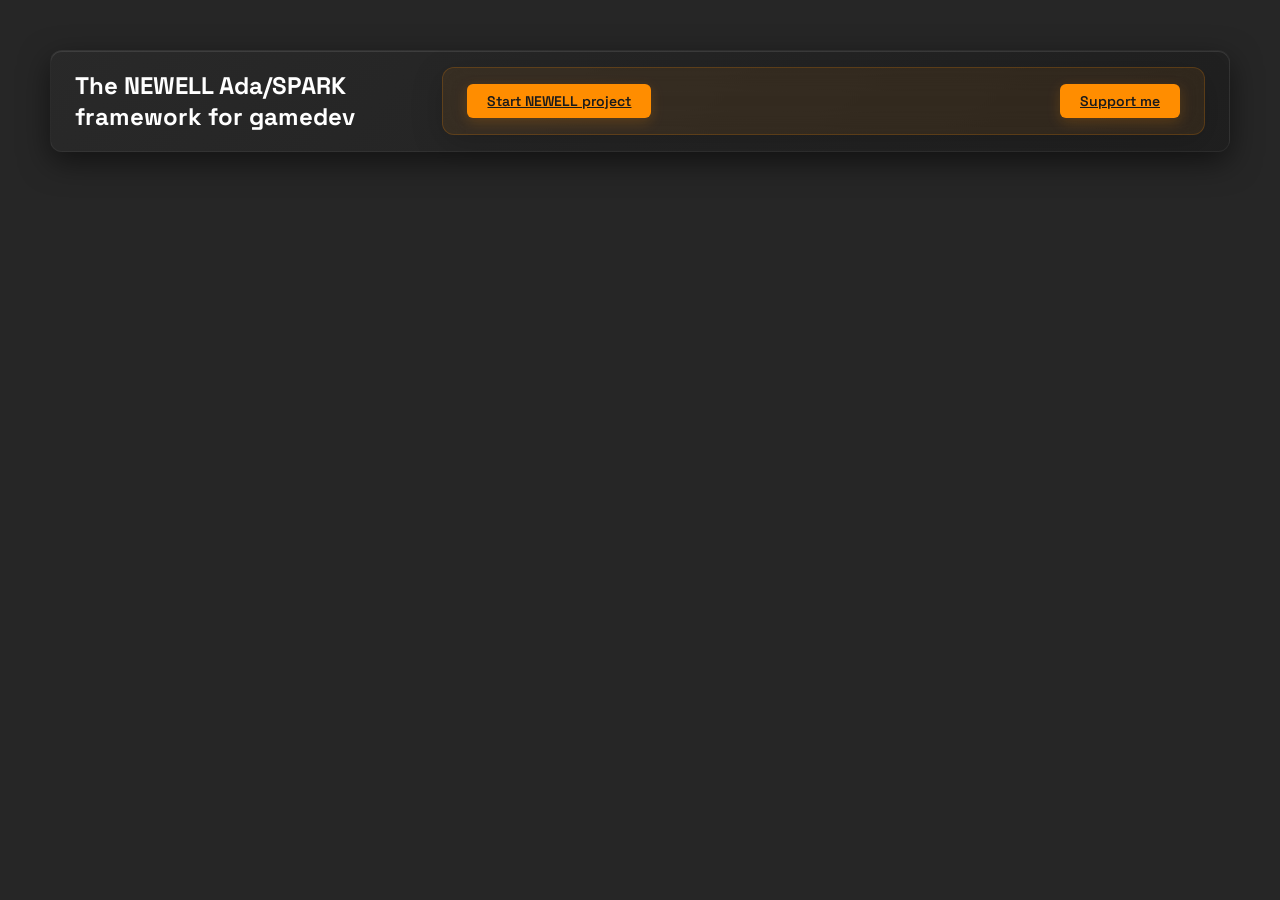
<file: index.html>
<!DOCTYPE html>
<html lang="en">
    <head>
        <meta charset="UTF-8">
        <meta name="viewport" content="width=device-width, initial-scale=1.0">
        <title>The NEWELL Ada/SPARK framework for gamedev</title>
        <link rel="stylesheet" href="style.css">
    </head>
    <body>
        <div class="header">
            <h1 class="site-title">
                The NEWELL Ada/SPARK framework for gamedev
            </h1>
            <div class="header-in">
                <a href="start-project.html" class="btn">
                    Start NEWELL project
                </a>
                <a href="support.html" class="btn">
                    Support me
                </a>
            </div>
        </div>
    </body>
</html>
</file>
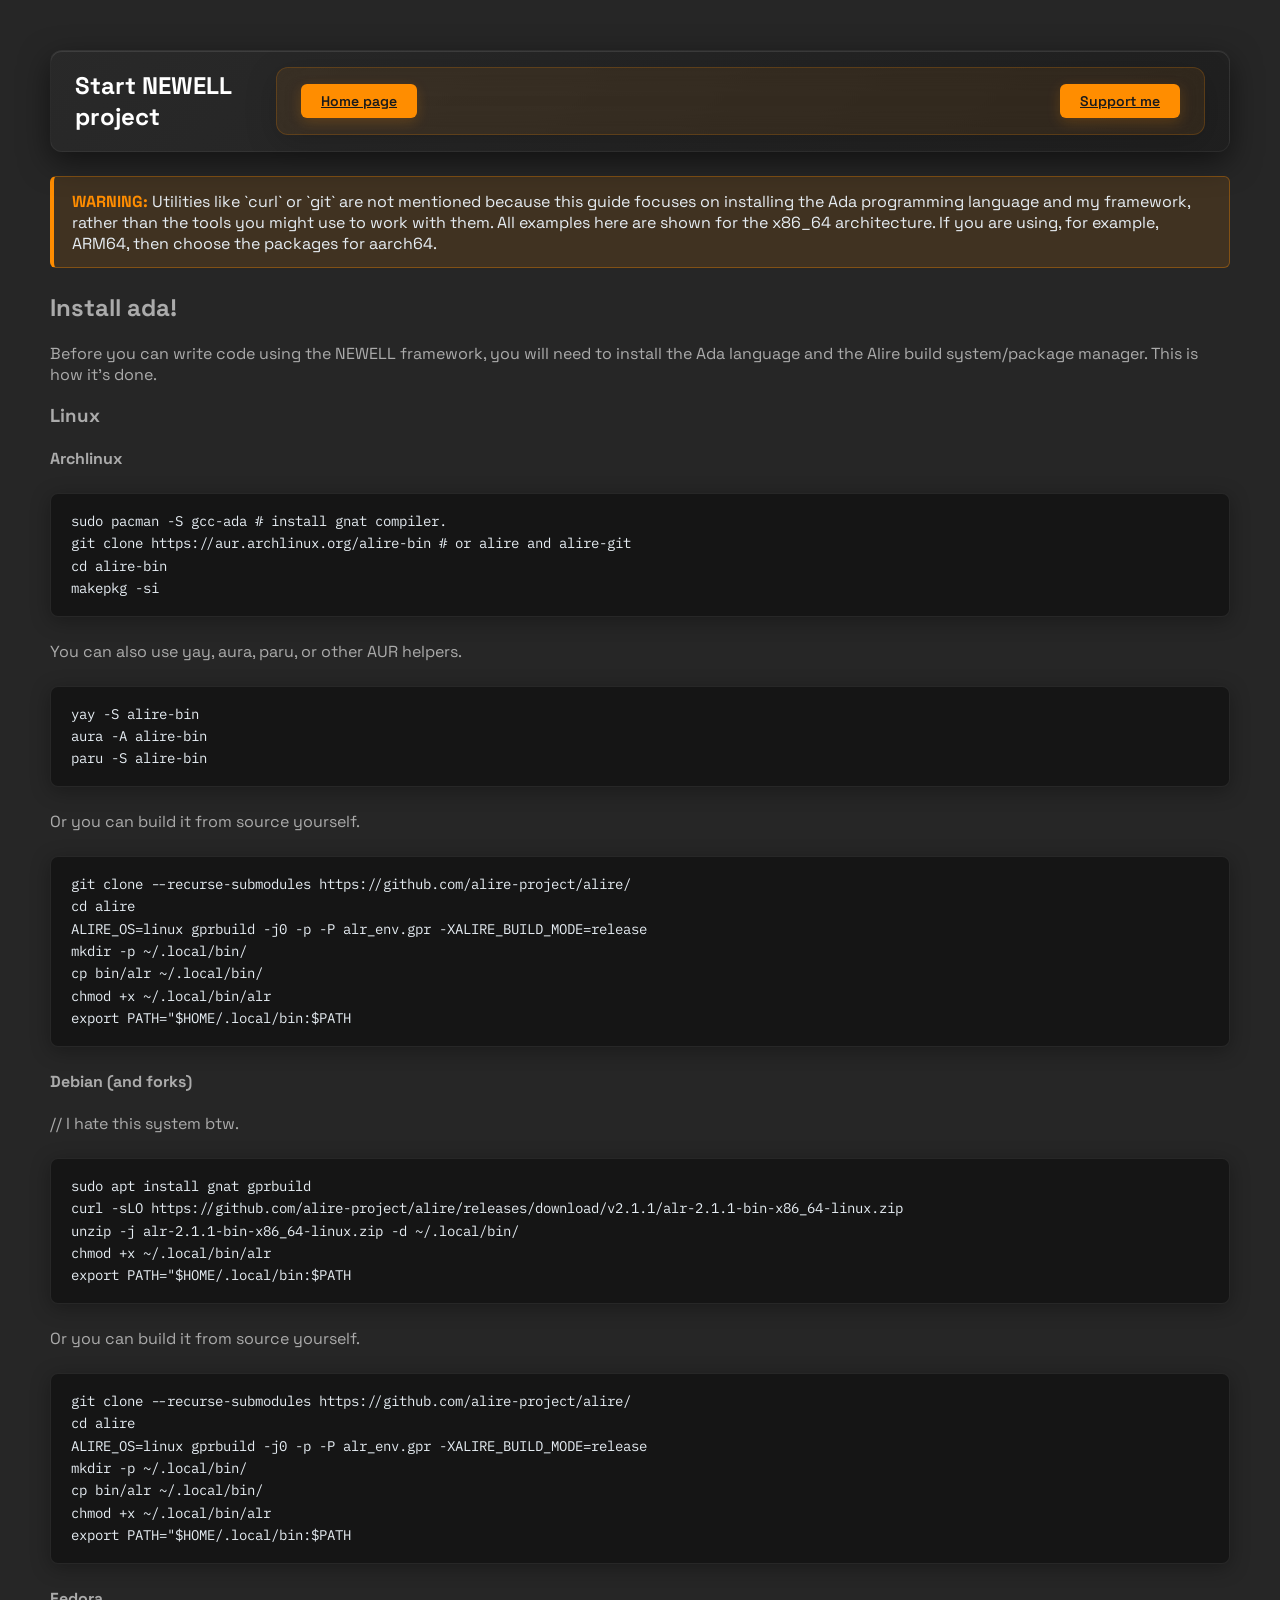
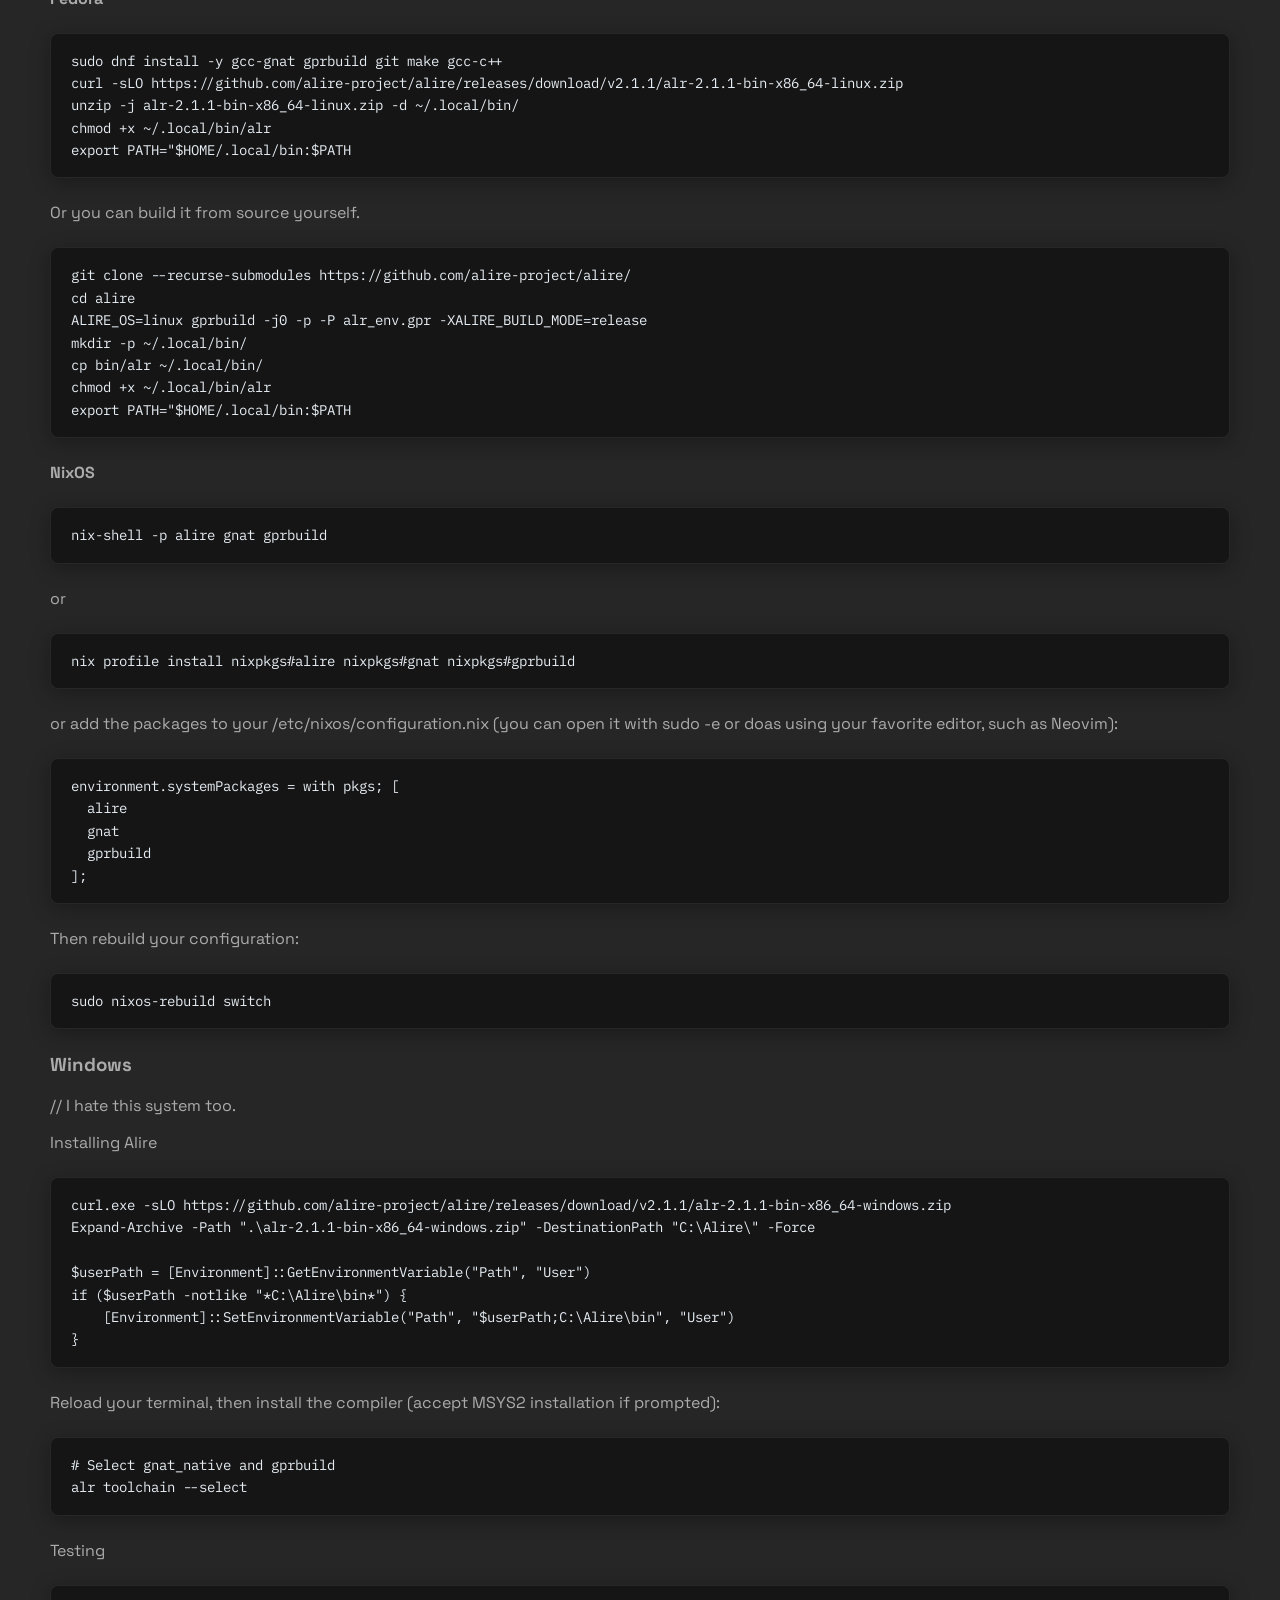
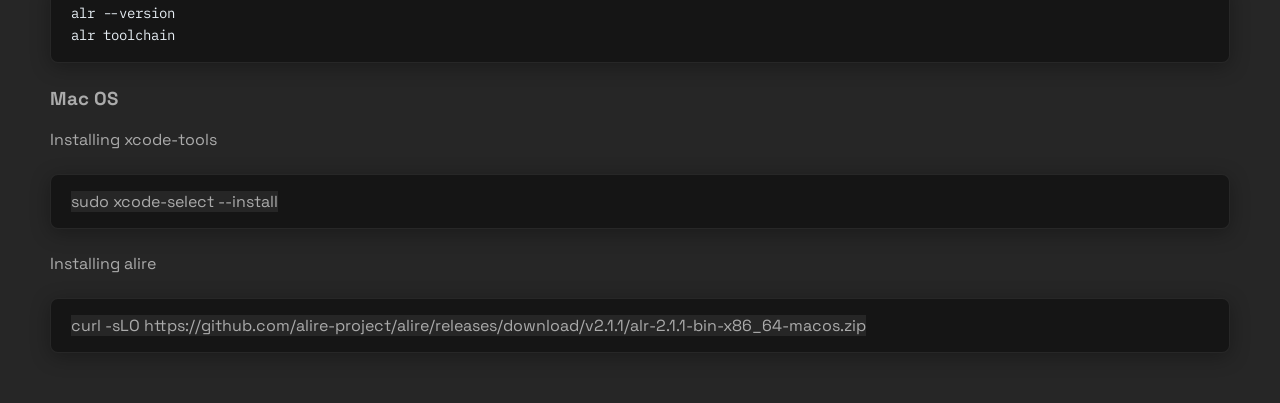
<file: start-project.html>
<!DOCTYPE html>
<html lang="en">
    <head>
        <meta charset="UTF-8">
        <meta name="viewport" content="width=device-width, initial-scale=1.0">
        <title>Start NEWELL project</title>
        <link rel="stylesheet" href="style.css">
        <script src="script.js" defer></script>
    </head>
    <body>
        <div class="header">
            <h1 class="site-title">
                Start NEWELL project
            </h1>
            <div class="header-in">
                <a href="index.html" class="btn">
                    Home page
                </a>
                <a href="support.html" class="btn">
                    Support me
                </a>
            </div>
        </div>

        <div class="note">
            <strong>WARNING:</strong> Utilities like `curl` or `git` are not mentioned because this guide focuses on installing the Ada programming language and my framework, rather than the tools you might use to work with them. All examples here are shown for the x86_64 architecture. If you are using, for example, ARM64, then choose the packages for aarch64.
        </div>
        <div class="start">
            <h2 class="install-ada">
                Install ada!
            </h2>
            Before you can write code using the NEWELL framework, you will need to install the Ada language and the Alire build system/package manager.
            This is how it’s done.
            <h3>Linux</h3>
            <h4>Archlinux</h4>
<pre class="sh-ex"><code class="sh-ex-code">sudo pacman -S gcc-ada # install gnat compiler.
git clone https://aur.archlinux.org/alire-bin # or alire and alire-git
cd alire-bin
makepkg -si</code></pre>

You can also use yay, aura, paru, or other AUR helpers.
<pre class="sh-ex"><code class="sh-ex-code">yay -S alire-bin
aura -A alire-bin
paru -S alire-bin</code></pre>

Or you can build it from source yourself.
<pre class="sh-ex"><code class="sh-ex-code">git clone --recurse-submodules https://github.com/alire-project/alire/
cd alire
ALIRE_OS=linux gprbuild -j0 -p -P alr_env.gpr -XALIRE_BUILD_MODE=release
mkdir -p ~/.local/bin/
cp bin/alr ~/.local/bin/
chmod +x ~/.local/bin/alr
export PATH="$HOME/.local/bin:$PATH</code></pre>

            <h4>Debian (and forks)</h4> // I hate this system btw.
<pre class="sh-ex"><code class="sh-ex-code">sudo apt install gnat gprbuild
curl -sLO https://github.com/alire-project/alire/releases/download/v2.1.1/alr-2.1.1-bin-x86_64-linux.zip
unzip -j alr-2.1.1-bin-x86_64-linux.zip -d ~/.local/bin/
chmod +x ~/.local/bin/alr
export PATH="$HOME/.local/bin:$PATH</code></pre>

Or you can build it from source yourself.
<pre class="sh-ex"><code class="sh-ex-code">git clone --recurse-submodules https://github.com/alire-project/alire/
cd alire
ALIRE_OS=linux gprbuild -j0 -p -P alr_env.gpr -XALIRE_BUILD_MODE=release
mkdir -p ~/.local/bin/
cp bin/alr ~/.local/bin/
chmod +x ~/.local/bin/alr
export PATH="$HOME/.local/bin:$PATH</code></pre>

            <h4>Fedora</h4>
<pre class="sh-ex"><code class="sh-ex-code">sudo dnf install -y gcc-gnat gprbuild git make gcc-c++
curl -sLO https://github.com/alire-project/alire/releases/download/v2.1.1/alr-2.1.1-bin-x86_64-linux.zip
unzip -j alr-2.1.1-bin-x86_64-linux.zip -d ~/.local/bin/
chmod +x ~/.local/bin/alr
export PATH="$HOME/.local/bin:$PATH</code></pre>

Or you can build it from source yourself.
<pre class="sh-ex"><code class="sh-ex-code">git clone --recurse-submodules https://github.com/alire-project/alire/
cd alire
ALIRE_OS=linux gprbuild -j0 -p -P alr_env.gpr -XALIRE_BUILD_MODE=release
mkdir -p ~/.local/bin/
cp bin/alr ~/.local/bin/
chmod +x ~/.local/bin/alr
export PATH="$HOME/.local/bin:$PATH</code></pre>

            <h4>NixOS</h4>

<pre class="sh-ex"><code class="sh-ex-code">nix-shell -p alire gnat gprbuild</code></pre>
<p>or</p>
<pre class="sh-ex"><code class="sh-ex-code">nix profile install nixpkgs#alire nixpkgs#gnat nixpkgs#gprbuild</code></pre>
<p>or add the packages to your <code>/etc/nixos/configuration.nix</code> (you can open it with <code>sudo -e</code> or <code>doas</code> using your favorite editor, such as Neovim):</p>

<pre class="nix-ex"><code class="nix-ex-code">environment.systemPackages = with pkgs; [
  alire
  gnat
  gprbuild
];</code></pre>

<p>Then rebuild your configuration:</p>
<pre class="sh-ex"><code class="sh-ex-code">sudo nixos-rebuild switch</code></pre>

            <h3>Windows</h3> // I hate this system too.

<p>Installing Alire</p>
<pre class="ps-ex"><code class="ps-ex-code">curl.exe -sLO https://github.com/alire-project/alire/releases/download/v2.1.1/alr-2.1.1-bin-x86_64-windows.zip
Expand-Archive -Path ".\alr-2.1.1-bin-x86_64-windows.zip" -DestinationPath "C:\Alire\" -Force

$userPath = [Environment]::GetEnvironmentVariable("Path", "User")
if ($userPath -notlike "*C:\Alire\bin*") {
    [Environment]::SetEnvironmentVariable("Path", "$userPath;C:\Alire\bin", "User")
}</code></pre>

<p>Reload your terminal, then install the compiler (accept MSYS2 installation if prompted):</p>
<pre class="ps-ex"><code class="ps-ex-code"># Select gnat_native and gprbuild
alr toolchain --select</code></pre>

<p>Testing</p>
<pre class="ps-ex"><code class="ps-ex-code">alr --version
alr toolchain</code></pre>

            <h3>Mac OS</h3>
            Installing xcode-tools
<pre class="sh-ex-mac"><code class="sh-ex-mac-code">sudo xcode-select --install</code></pre>
            Installing alire
<pre class="sh-ex-mac"><code class="sh-ex-mac-code">curl -sLO https://github.com/alire-project/alire/releases/download/v2.1.1/alr-2.1.1-bin-x86_64-macos.zip</code></pre>
        </div>
    </body>
</html>
</file>
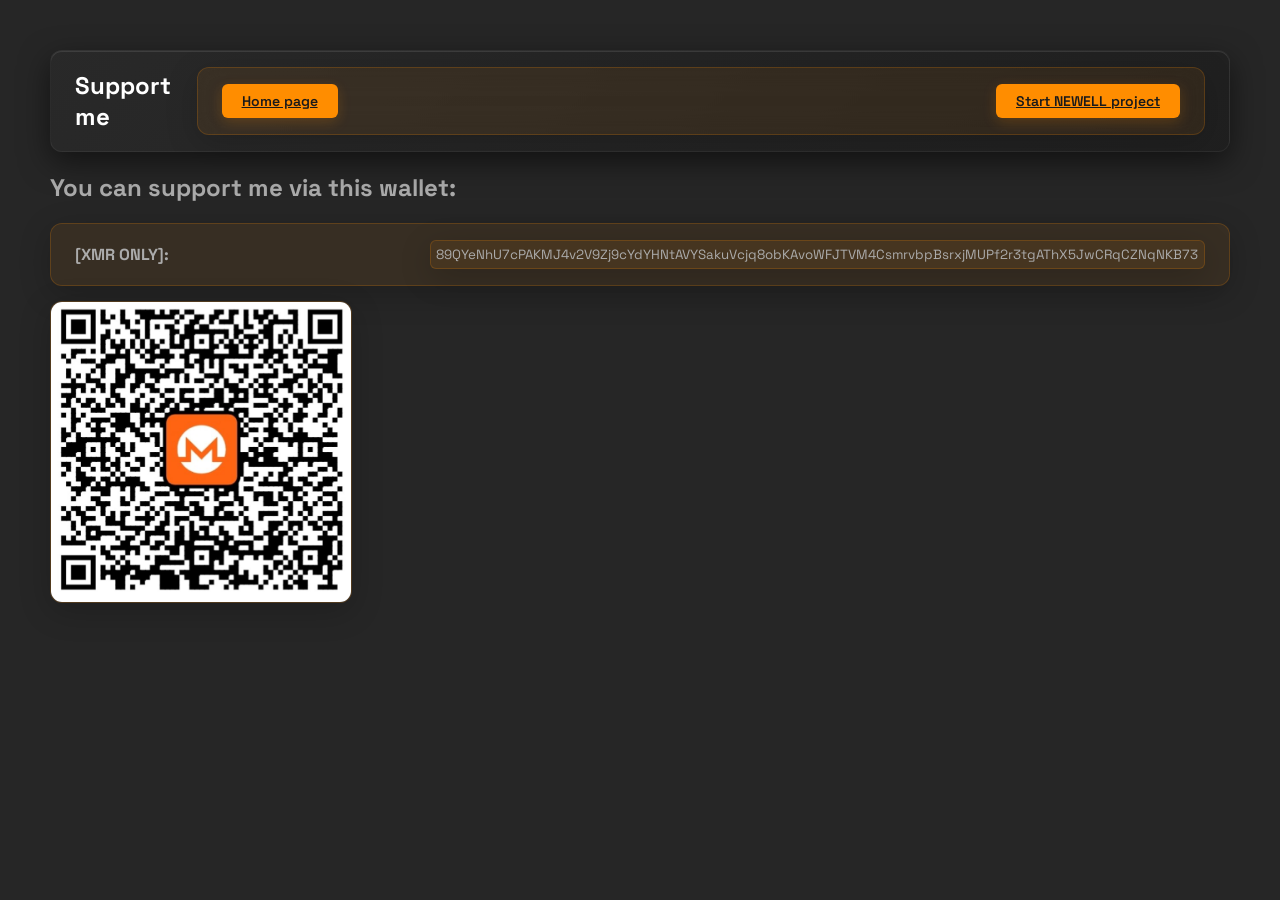
<file: support.html>
<!DOCTYPE html>
<html lang="en">
    <head>
        <meta charset="UTF-8">
        <meta name="viewport" content="width=device-width, initial-scale=1.0">
        <title>Support me</title>
        <link rel="stylesheet" href="style.css">
        <script src="script.js" defer></script>
    </head>
    <body>
        <div class="header">
            <h1 class="site-title">
                Support me
            </h1>
            <div class="header-in">
                <a href="index.html" class="btn">
                    Home page
                </a>
                <a href="index.html" class="btn">
                    Start NEWELL project
                </a>
            </div>
        </div>
        <div>
            <h2>
                You can support me via this wallet:
            </h2>
            <div class="wallet">
                <strong>[XMR ONLY]:</strong> <button>89QYeNhU7cPAKMJ4v2V9Zj9cYdYHNtAVYSakuVcjq8obKAvoWFJTVM4CsmrvbpBsrxjMUPf2r3tgAThX5JwCRqCZNqNKB73</button>
            </div>
            <img class="image" src="qr.jpg" alt="qr for support" width="300" height="300">
        </div>
    </body>
</html>
</file>
<file: style.css>
@import url('https://fonts.googleapis.com/css2?family=Space+Grotesk:wght@300..700&display=swap');
@import url('https://fonts.googleapis.com/css2?family=Lilex:wght@1,100&display=swap');

* {
    background-color: #262626;
    color: #ababab;
    font-family: 'Space Grotesk', sans-serif;
}

body {
    margin: 50px 50px 50px 50px;
}

.header {
    display: flex;
    align-items: center;
    justify-content: space-between;
    
    position: sticky;
    top: 20px;
    z-index: 100;
    
    margin: 20px 0;
    padding: 16px 24px;
    border-radius: 12px;
    
    background: linear-gradient(135deg, rgba(42, 42, 42, 0.85) 0%, rgba(31, 31, 31, 0.85) 100%);
    backdrop-filter: blur(16px);
    -webkit-backdrop-filter: blur(16px);
    
    box-shadow: 0 10px 30px rgba(0, 0, 0, 0.5), inset 0 1px 0 rgba(255, 255, 255, 0.1);
    border: 1px solid rgba(255, 255, 255, 0.05);
}

.header-in {
    display: flex;
    align-items: center;
    justify-content: space-between;
    padding: 16px 24px; 
    box-sizing: border-box; 
    width: 100%;
    
    background-color: rgba(255, 141, 0, 0.08); 
    border: 1px solid rgba(255, 141, 0, 0.2); 
    border-radius: 12px; 
    
    backdrop-filter: blur(12px);
    -webkit-backdrop-filter: blur(12px);
    
    box-shadow: 0 8px 32px rgba(0, 0, 0, 0.2);
}

.site-title {
    color: #ffffff;
    margin: 0; 
    font-size: 24px;
    font-weight: 700;
    background-color: transparent;
}

.btn {
    appearance: none;
    border: none;
    cursor: pointer;
    
    background-color: #FF8D00;
    color: #1a1a1a;
    font-family: inherit;
    font-size: 14px;
    font-weight: 600;
    
    padding: 8px 20px;
    border-radius: 6px;
    transition: all 0.2s ease;
    
    box-shadow: 0 4px 14px rgba(255, 141, 0, 0.2);
}

.btn:hover {
    background-color: #ff9d26;
    box-shadow: 0 6px 20px rgba(255, 141, 0, 0.4); /* Тень становится больше и ярче */
    transform: translateY(-1px);                    /* Кнопка чуть приподнимается */
}

.btn:active {
    transform: translateY(1px);                     /* При клике "вдавливается" */
    box-shadow: 0 2px 8px rgba(255, 141, 0, 0.2);
}

.note {
    background-color: rgba(255, 141, 0, 0.12);
    border: 1px solid rgba(255, 141, 0, 0.35);
    border-left: 4px solid #FF8D00;
    padding: 0.85rem 1.1rem;
    border-radius: 6px;
    color: #e6edf3;
    margin: 1.5rem 0;
}

.note strong {
    color: #FF8D00;
    background: transparent;
}

.sh-ex,
.nix-ex,
.sh-ex-mac,
.ps-ex {
    background-color: #151515; /* Сделали чуть темнее основного фона для контраста */
    border: 1px solid rgba(255, 255, 255, 0.08); /* Тонкая, аккуратная рамка вместо толстой */
    border-radius: 8px; /* Мягкие скругления */
    padding: 16px 20px; /* ДЫШИМ: нормальные внутренние отступы (замена твоему border 5px) */
    margin: 1.5rem 0; /* Отступы сверху и снизу, чтобы код не прилипал к тексту */
    box-shadow: 0 4px 20px rgba(0, 0, 0, 0.3); /* Мягкая, современная тень вместо черной */
    overflow-x: auto; /* Если строка будет длинной, появится красивый скролл, а не сломанный дизайн */
}

.sh-ex-code,
.nix-ex-code,
.sh-ex-code-mac,
.ps-ex-code {
    font-family: 'Lilex', 'JetBrains Mono', 'Fira Code', monospace; /* Добавил запасные шрифты */
    font-size: 14px; /* Оптимальный размер для чтения кода */
    font-weight: 400; /* Убрали 100, поставили стандартный читаемый вес */
    line-height: 1.6; /* Межстрочный интервал — кодовые блоки должны дышать */
    color: #e6edf3; /* Не чисто белый, а мягкий (как в GitHub), чтобы не резало глаза */
    
    background-color: transparent; /* Фон задается контейнером выше */
    display: block; /* Чтобы текст вел себя как блок */
    margin: 0;
    white-space: pre; /* Чтобы пробелы в коде не схлопывались */
}

.wallet {
    display: flex;
    align-items: center;
    justify-content: space-between;
    padding: 16px 24px; 
    box-sizing: border-box; 
    width: 100%;
    
    background-color: rgba(255, 141, 0, 0.08); 
    border: 1px solid rgba(255, 141, 0, 0.2); 
    border-radius: 12px; 
    
    /* backdrop-filter: blur(12px);
    -webkit-backdrop-filter: blur(12px); */
    
    box-shadow: 0 8px 32px rgba(0, 0, 0, 0.2);
}

.wallet strong {
    background: transparent;
}

.wallet button {
    display: flex;
    align-items: center;
    justify-content: space-between;
    padding: 5px 5px;
    box-sizing: border-box; 
    width: 100%;
    max-width: 775px;

    background-color: rgba(255, 141, 0, 0.08); 
    border: 1px solid rgba(255, 141, 0, 0.2); 
    border-radius: 6px; 

    box-shadow: 0 8px 32px rgba(0, 0, 0, 0.2);

    text-align: center;
    overflow-x: auto;
    cursor: pointer;

    transition: background-color 0.2s ease, border-color 0.2s ease, box-shadow 0.2s ease, transform 0.1s ease;
}

.wallet button:hover {
    background-color: rgba(255, 141, 0, 0.15);
    border-color: rgba(255, 141, 0, 0.4);
    box-shadow: 0 8px 32px rgba(255, 141, 0, 0.15);
}

.wallet button:active {
    background-color: rgba(255, 141, 0, 0.22);
    border-color: rgba(255, 141, 0, 0.55);
    box-shadow: 0 4px 16px rgba(0, 0, 0, 0.25) inset;
    transform: scale(0.98);
}

.image {
    border-radius: 12px;
    border: 1px solid rgba(255, 141, 0, 0.2); 
    margin-top: 15px;
    box-shadow: 0 8px 32px rgba(0, 0, 0, 0.2);
}
</file>
